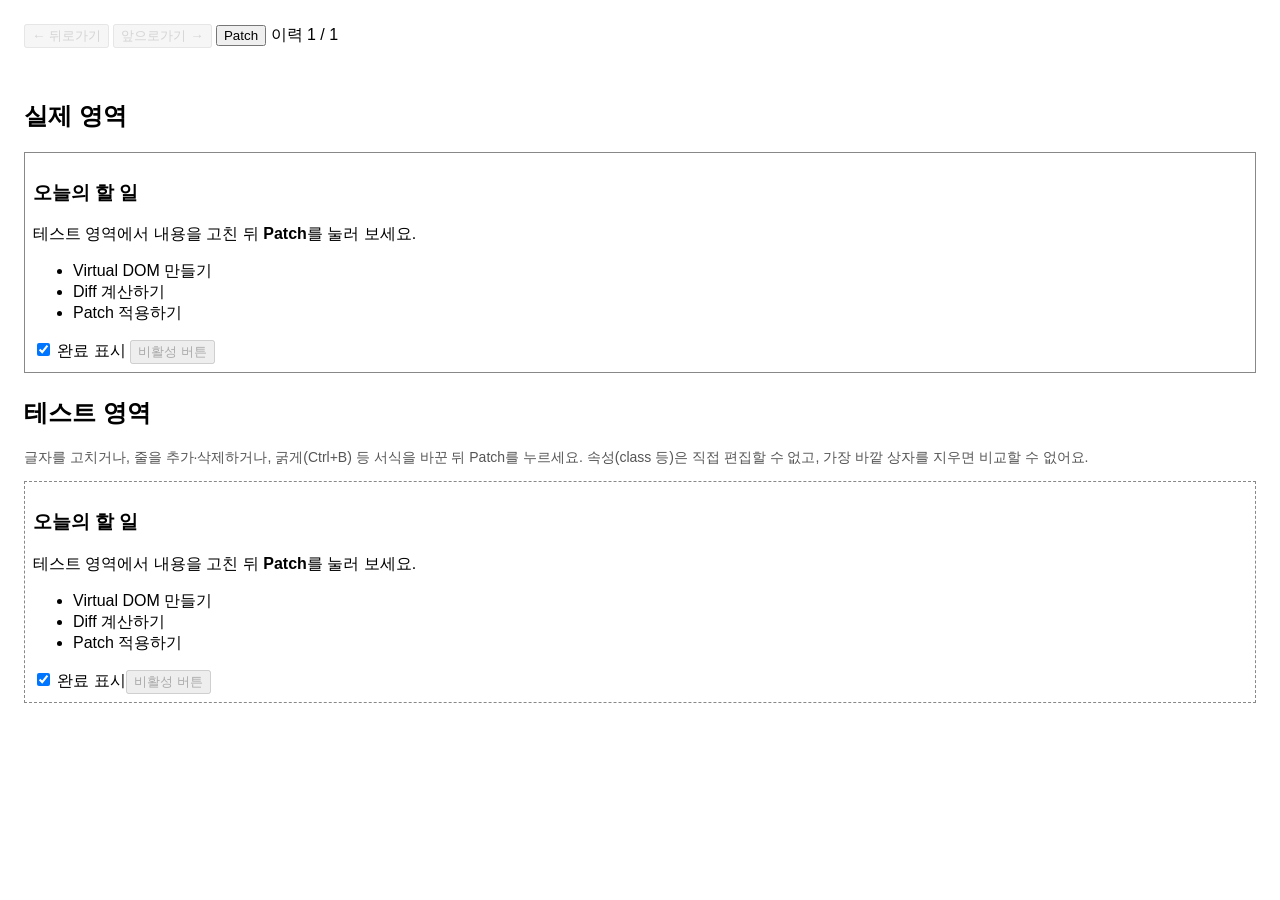
<file: week11/phase-1/index.html>
<!DOCTYPE html>
<html lang="ko">
  <head>
    <meta charset="UTF-8">
    <meta name="viewport" content="width=device-width, initial-scale=1.0">
    <title>미니 리액트</title>
    <link rel="stylesheet" href="src/styles/base.css">
    <link rel="stylesheet" href="src/demos/phase_one/styles.css">
  </head>
  <body>
    <main class="phase-one">
      <div class="history-controls">
        <button type="button" id="back-button" data-action="back">← 뒤로가기</button>
        <button type="button" id="forward-button" data-action="forward">앞으로가기 →</button>
        <button type="button" id="patch-button" data-action="patch">Patch</button>
        <span id="history-position"></span>
      </div>
      <p id="error-message" role="alert"></p>

      <section class="area-panel">
        <h2>실제 영역</h2>
        <div id="real-area"></div>
      </section>

      <section class="area-panel">
        <h2>테스트 영역</h2>
        <p class="edit-guide">
          글자를 고치거나, 줄을 추가·삭제하거나, 굵게(Ctrl+B) 등 서식을 바꾼 뒤 Patch를 누르세요.
          속성(class 등)은 직접 편집할 수 없고, 가장 바깥 상자를 지우면 비교할 수 없어요.
        </p>
        <div id="test-area" contenteditable="true"></div>
      </section>
    </main>
    <script type="module" src="src/main.js"></script>
  </body>
</html>
</file>
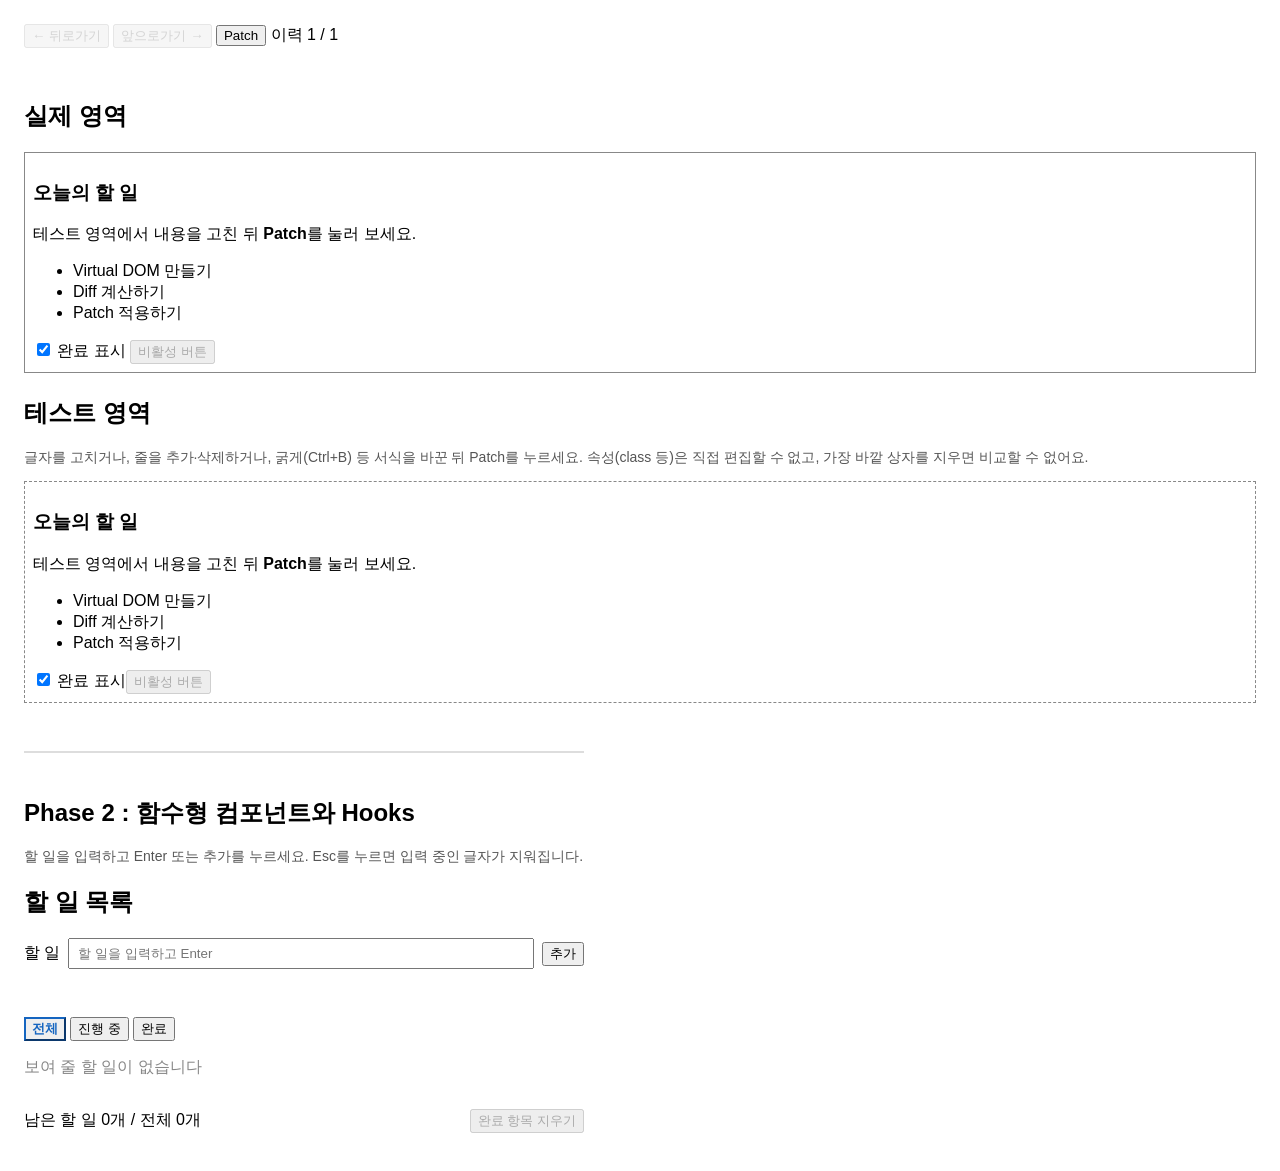
<file: week11/phase-2/index.html>
<!DOCTYPE html>
<html lang="ko">
  <head>
    <meta charset="UTF-8">
    <meta name="viewport" content="width=device-width, initial-scale=1.0">
    <title>미니 리액트</title>
    <link rel="stylesheet" href="src/styles/base.css">
    <link rel="stylesheet" href="src/demos/phase_one/styles.css">
    <link rel="stylesheet" href="src/demos/phase_two/styles.css">
  </head>
  <body>
    <main class="phase-one">
      <div class="history-controls">
        <button type="button" id="back-button" data-action="back">← 뒤로가기</button>
        <button type="button" id="forward-button" data-action="forward">앞으로가기 →</button>
        <button type="button" id="patch-button" data-action="patch">Patch</button>
        <span id="history-position"></span>
      </div>
      <p id="error-message" role="alert"></p>

      <section class="area-panel">
        <h2>실제 영역</h2>
        <div id="real-area"></div>
      </section>

      <section class="area-panel">
        <h2>테스트 영역</h2>
        <p class="edit-guide">
          글자를 고치거나, 줄을 추가·삭제하거나, 굵게(Ctrl+B) 등 서식을 바꾼 뒤 Patch를 누르세요.
          속성(class 등)은 직접 편집할 수 없고, 가장 바깥 상자를 지우면 비교할 수 없어요.
        </p>
        <div id="test-area" contenteditable="true"></div>
      </section>
    </main>

    <section class="phase-two">
      <h1 class="phase-heading">Phase 2 : 함수형 컴포넌트와 Hooks</h1>
      <p class="phase-guide">
        할 일을 입력하고 Enter 또는 추가를 누르세요. Esc를 누르면 입력 중인 글자가 지워집니다.
      </p>
      <div id="phase-two-root"></div>
    </section>
    <script type="module" src="src/main.js"></script>
  </body>
</html>
</file>
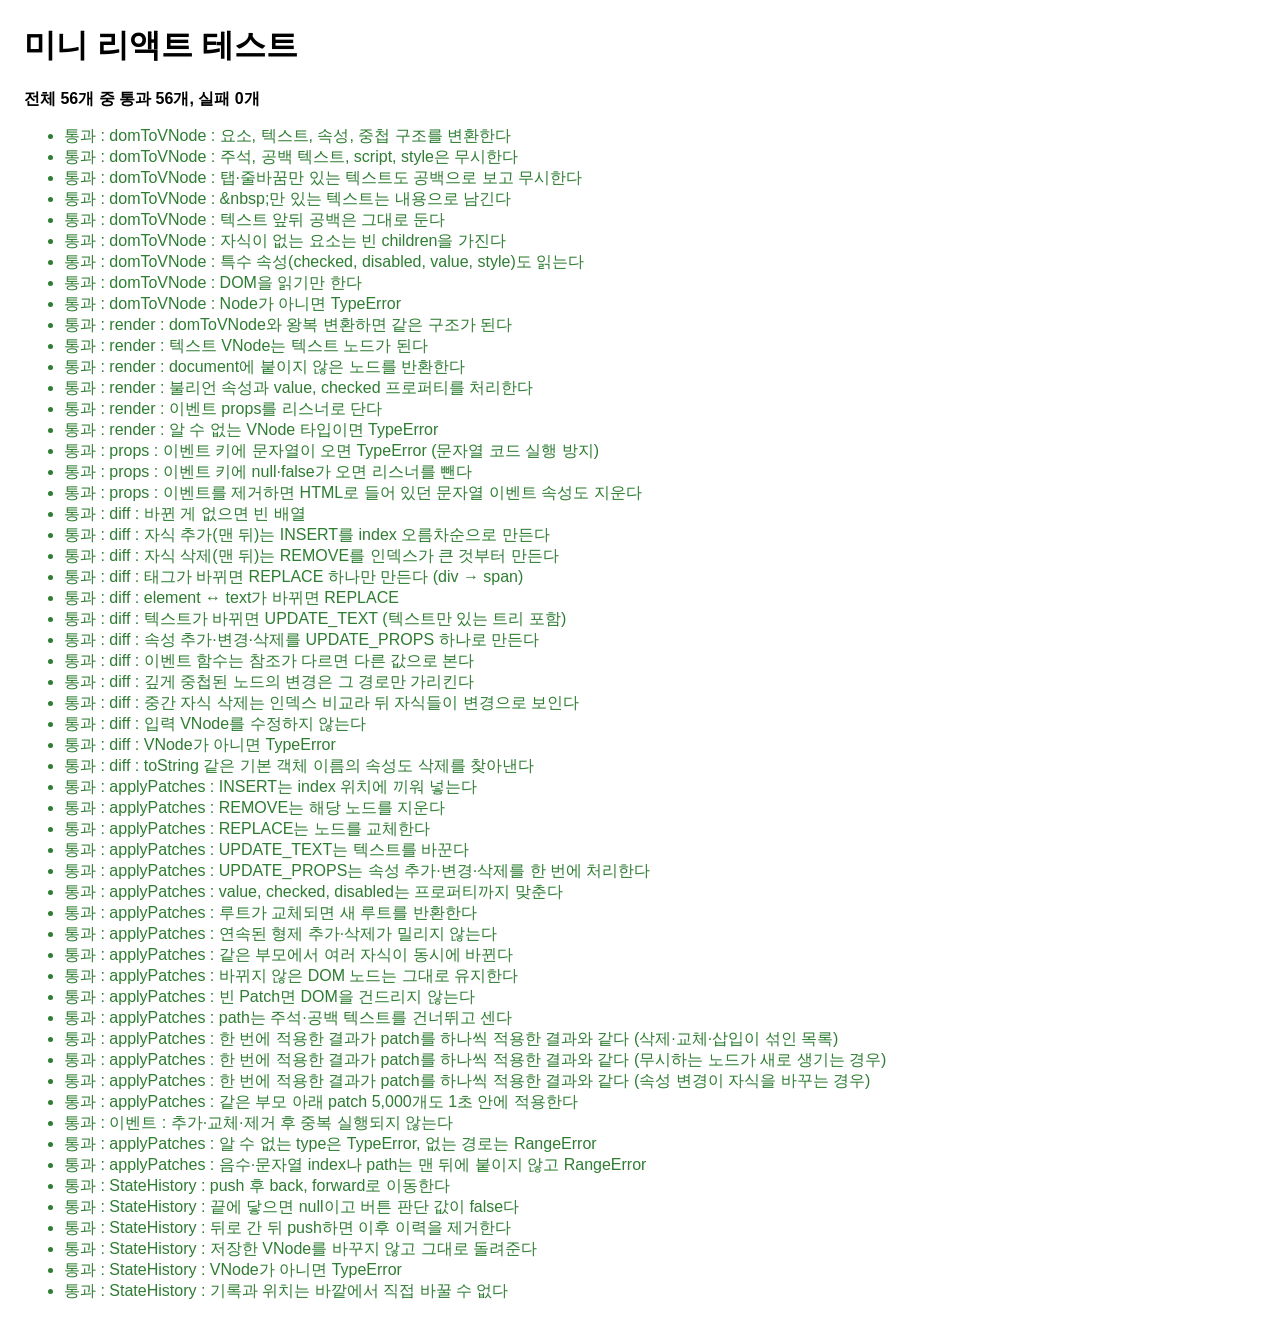
<file: week11/phase-1/tests/index.html>
<!DOCTYPE html>
<html lang="ko">
  <head>
    <meta charset="UTF-8">
    <meta name="viewport" content="width=device-width, initial-scale=1.0">
    <title>미니 리액트 테스트</title>
    <style>
      .test-page { font-family: sans-serif; margin: 24px; }
      .test-summary { font-weight: bold; }
      .test-passed { color: #2e7d32; }
      .test-failed { color: #c62828; }
    </style>
  </head>
  <body class="test-page">
    <h1>미니 리액트 테스트</h1>
    <p class="test-summary" id="test-summary">실행 중…</p>
    <ul id="test-results"></ul>
    <script type="module">
      import { runTests } from './testRunner.js';
      import './core/vdom/domToVNode.test.js';
      import './core/vdom/render.test.js';
      import './core/vdom/props.test.js';
      import './core/diff/diff.test.js';
      import './core/patch/applyPatches.test.js';
      import './demos/phase_one/StateHistory.test.js';

      const results = runTests();
      const failedCount = results.filter((result) => !result.isPassed).length;
      const resultList = document.getElementById('test-results');

      for (const result of results) {
        const item = document.createElement('li');

        item.className = result.isPassed ? 'test-passed' : 'test-failed';
        item.textContent = result.isPassed
          ? `통과 : ${result.name}`
          : `실패 : ${result.name} — ${result.errorMessage}`;
        resultList.append(item);
      }

      document.getElementById('test-summary').textContent =
        `전체 ${results.length}개 중 통과 ${results.length - failedCount}개, 실패 ${failedCount}개`;
      window.testResults = results;
    </script>
  </body>
</html>
</file>
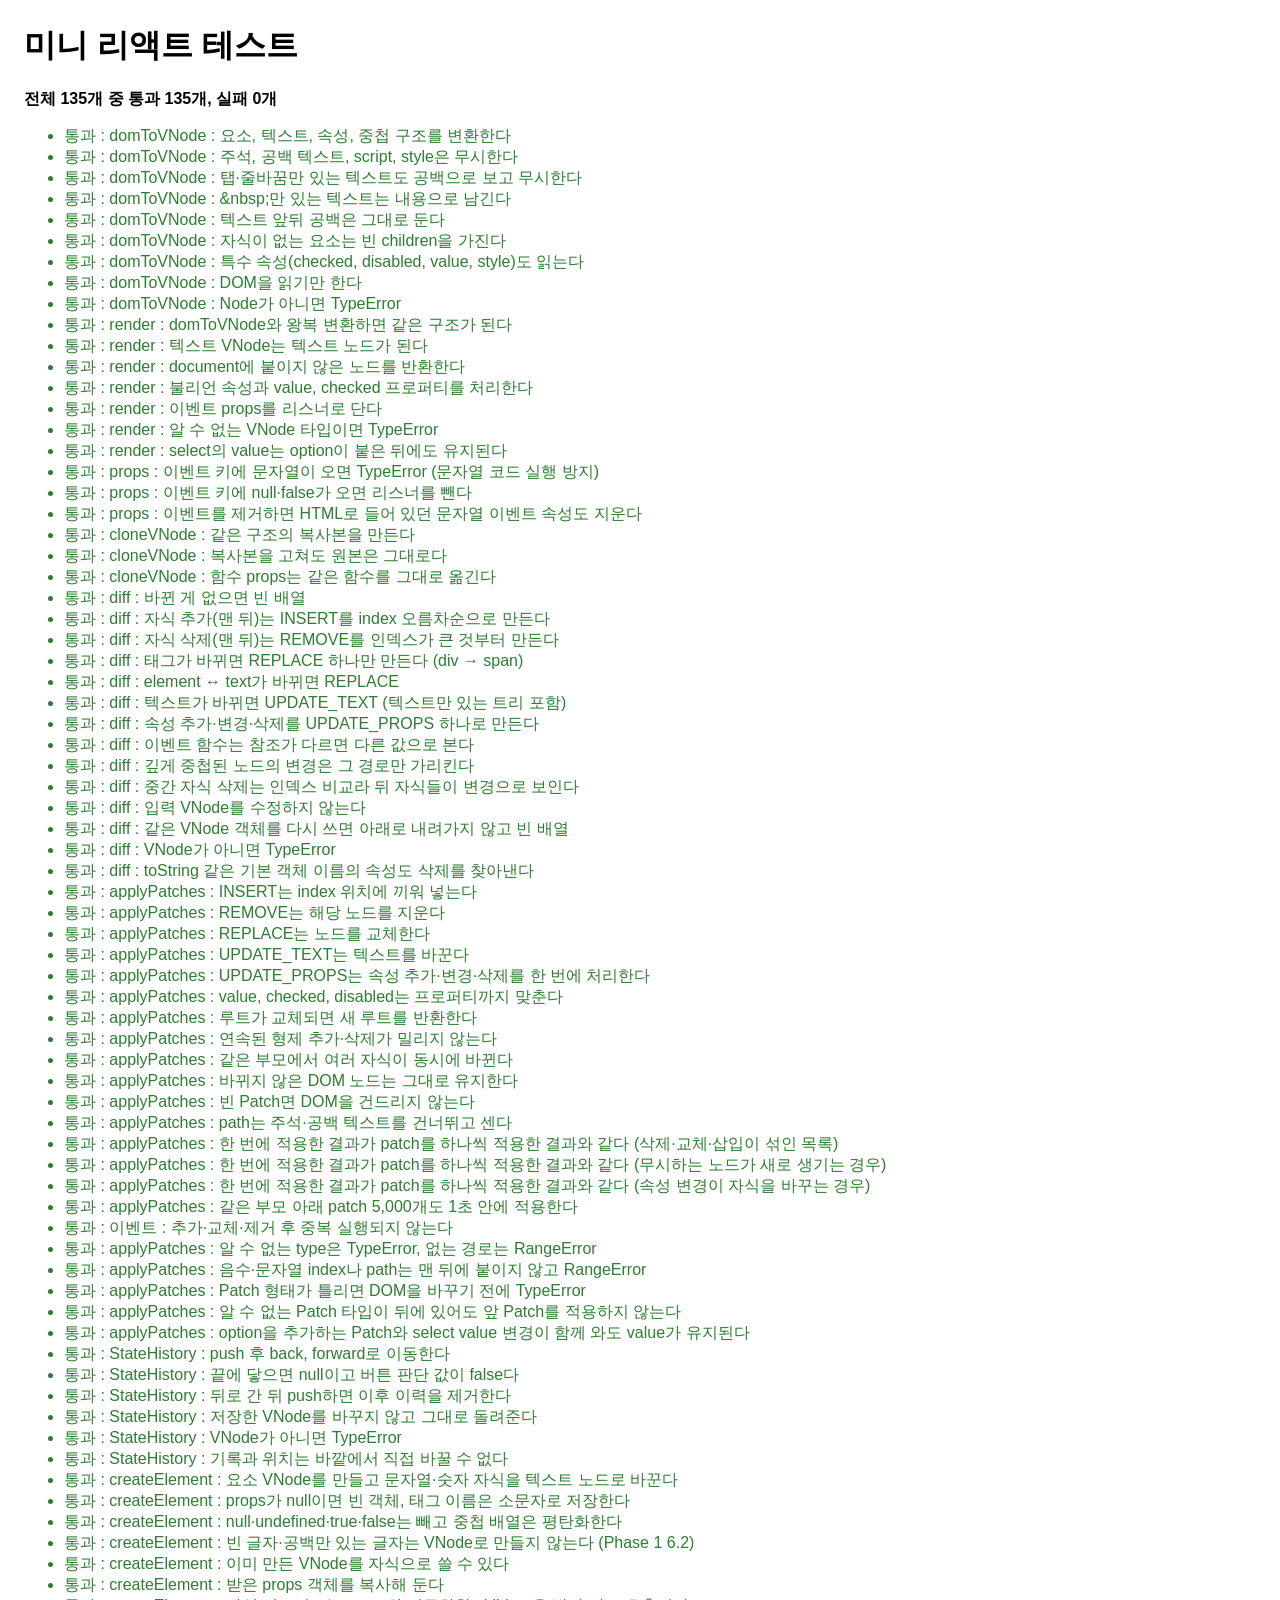
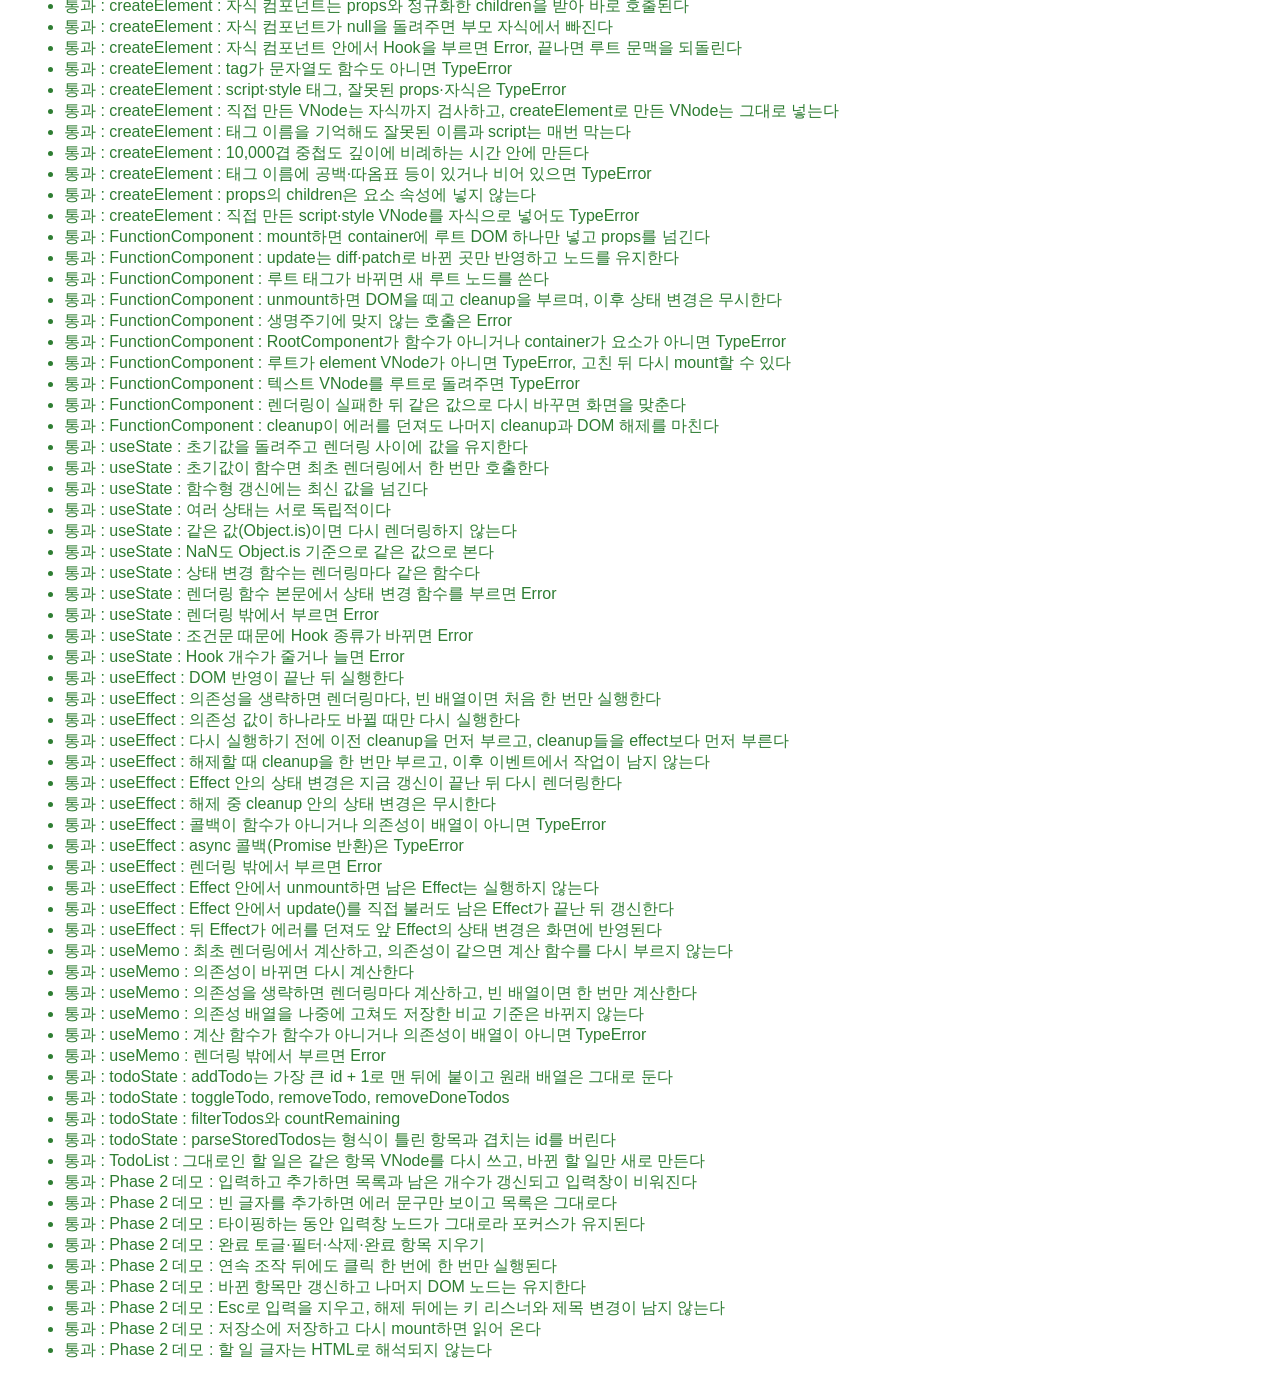
<file: week11/phase-2/tests/index.html>
<!DOCTYPE html>
<html lang="ko">
  <head>
    <meta charset="UTF-8">
    <meta name="viewport" content="width=device-width, initial-scale=1.0">
    <title>미니 리액트 테스트</title>
    <style>
      .test-page { font-family: sans-serif; margin: 24px; }
      .test-summary { font-weight: bold; }
      .test-passed { color: #2e7d32; }
      .test-failed { color: #c62828; }
    </style>
  </head>
  <body class="test-page">
    <h1>미니 리액트 테스트</h1>
    <p class="test-summary" id="test-summary">실행 중…</p>
    <ul id="test-results"></ul>
    <script type="module">
      import { runTests } from './testRunner.js';
      import './core/vdom/domToVNode.test.js';
      import './core/vdom/render.test.js';
      import './core/vdom/props.test.js';
      import './core/vdom/cloneVNode.test.js';
      import './core/diff/diff.test.js';
      import './core/patch/applyPatches.test.js';
      import './demos/phase_one/StateHistory.test.js';
      import './core/component/createElement.test.js';
      import './core/component/FunctionComponent.test.js';
      import './core/hooks/useState.test.js';
      import './core/hooks/useEffect.test.js';
      import './core/hooks/useMemo.test.js';
      import './demos/phase_two/todoState.test.js';
      import './demos/phase_two/TodoList.test.js';
      import './demos/phase_two/app.test.js';

      const results = runTests();
      const failedCount = results.filter((result) => !result.isPassed).length;
      const resultList = document.getElementById('test-results');

      for (const result of results) {
        const item = document.createElement('li');

        item.className = result.isPassed ? 'test-passed' : 'test-failed';
        item.textContent = result.isPassed
          ? `통과 : ${result.name}`
          : `실패 : ${result.name} — ${result.errorMessage}`;
        resultList.append(item);
      }

      document.getElementById('test-summary').textContent =
        `전체 ${results.length}개 중 통과 ${results.length - failedCount}개, 실패 ${failedCount}개`;
      window.testResults = results;
    </script>
  </body>
</html>
</file>
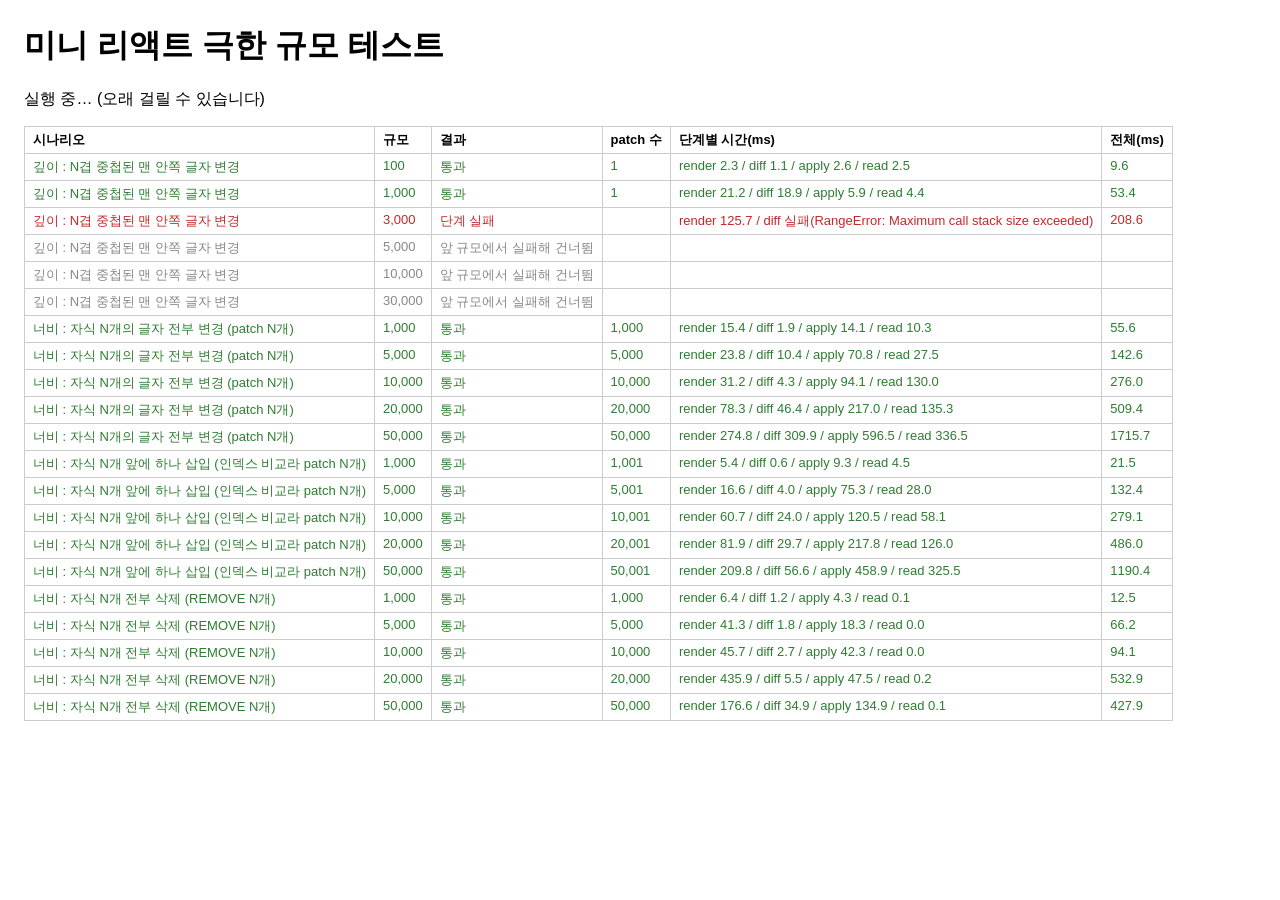
<file: week11/phase-1/tests/stress/index.html>
<!DOCTYPE html>
<html lang="ko">
  <head>
    <meta charset="UTF-8">
    <meta name="viewport" content="width=device-width, initial-scale=1.0">
    <title>미니 리액트 극한 규모 테스트</title>
    <style>
      body { font-family: sans-serif; margin: 24px; }
      table { border-collapse: collapse; font-size: 13px; }
      th, td { border: 1px solid #ccc; padding: 4px 8px; text-align: left; vertical-align: top; }
      .ok { color: #2e7d32; }
      .fail { color: #c62828; }
      .skip { color: #888; }
    </style>
  </head>
  <body>
    <h1>미니 리액트 극한 규모 테스트</h1>
    <p id="stress-summary">실행 중… (오래 걸릴 수 있습니다)</p>
    <table>
      <thead>
        <tr><th>시나리오</th><th>규모</th><th>결과</th><th>patch 수</th><th>단계별 시간(ms)</th><th>전체(ms)</th></tr>
      </thead>
      <tbody id="stress-results"></tbody>
    </table>
    <script type="module">
      import { runStressTests } from './stress.js';

      const body = document.getElementById('stress-results');
      const formatStages = (stages = {}) => Object.entries(stages)
        .map(([name, stage]) => (stage.ok ? `${name} ${stage.ms.toFixed(1)}` : `${name} 실패(${stage.error})`))
        .join(' / ');
      const verdictOf = (row) => {
        if (row.skipped) return ['skip', row.skipped];
        if (row.crashed) return ['fail', `예외: ${row.crashed}`];
        if (Object.values(row.stages).some((stage) => !stage.ok)) return ['fail', '단계 실패'];
        if (row.isCorrect === false) return ['fail', '결과 불일치'];
        return ['ok', '통과'];
      };

      const rows = await runStressTests((row) => {
        const [className, verdict] = verdictOf(row);
        const tr = document.createElement('tr');

        for (const value of [row.scenario, row.scale.toLocaleString(), verdict,
          row.patchCount?.toLocaleString() ?? '', formatStages(row.stages), row.totalMs?.toFixed(1) ?? '']) {
          const td = document.createElement('td');

          td.textContent = value;
          tr.append(td);
        }
        tr.className = className;
        body.append(tr);
      });

      document.getElementById('stress-summary').textContent = `완료 : ${rows.length}건`;
      window.stressResults = rows.map(({ stages, ...rest }) => ({
        ...rest,
        stages: Object.fromEntries(Object.entries(stages || {})
          .map(([name, { ok, ms, error }]) => [name, { ok, ms: Math.round(ms), error }])),
      }));
    </script>
  </body>
</html>
</file>
<file: week11/phase-1/src/styles/base.css>
body {
  margin: 24px;
  font-family: sans-serif;
}
</file>
<file: week11/phase-1/src/demos/phase_one/styles.css>
.phase-one .history-controls {
  margin-bottom: 16px;
}

.phase-one .area-panel {
  margin-bottom: 24px;
}

.phase-one #test-area {
  min-height: 120px;
  padding: 8px;
  border: 1px dashed #888;
}

.phase-one #real-area {
  min-height: 120px;
  padding: 8px;
  border: 1px solid #888;
}

.phase-one #error-message {
  min-height: 1em;
  color: #c62828;
}

.phase-one .edit-guide {
  color: #555;
  font-size: 14px;
}

.phase-one .history-controls button:disabled {
  cursor: not-allowed;
  opacity: 0.5;
}
</file>
<file: week11/phase-2/src/styles/base.css>
body {
  margin: 24px;
  font-family: sans-serif;
}
</file>
<file: week11/phase-2/src/demos/phase_one/styles.css>
.phase-one .history-controls {
  margin-bottom: 16px;
}

.phase-one .area-panel {
  margin-bottom: 24px;
}

.phase-one #test-area {
  min-height: 120px;
  padding: 8px;
  border: 1px dashed #888;
}

.phase-one #real-area {
  min-height: 120px;
  padding: 8px;
  border: 1px solid #888;
}

.phase-one #error-message {
  min-height: 1em;
  color: #c62828;
}

.phase-one .edit-guide {
  color: #555;
  font-size: 14px;
}

.phase-one .history-controls button:disabled {
  cursor: not-allowed;
  opacity: 0.5;
}
</file>
<file: week11/phase-2/src/demos/phase_two/styles.css>
/* Phase 2 데모 전용 스타일 (최상위 클래스: .phase-two) */
.phase-two {
  max-width: 560px;
  margin-top: 48px;
  padding-top: 24px;
  border-top: 2px solid #ddd;
}

.phase-two .phase-guide {
  color: #555;
  font-size: 14px;
}

.phase-two .todo-form {
  display: flex;
  gap: 8px;
  align-items: center;
}

.phase-two .todo-input {
  flex: 1;
  padding: 6px 8px;
}

.phase-two .todo-error {
  min-height: 1em;
  color: #c62828;
}

.phase-two .filter-bar {
  display: flex;
  gap: 4px;
  margin-bottom: 8px;
}

.phase-two .filter-button.is-selected {
  font-weight: bold;
  border-color: #1565c0;
  color: #1565c0;
}

.phase-two .todo-list {
  margin: 0;
  padding: 0;
  list-style: none;
}

.phase-two .todo-item {
  display: flex;
  justify-content: space-between;
  align-items: center;
  padding: 6px 0;
  border-bottom: 1px solid #eee;
}

.phase-two .todo-item.is-done .todo-text {
  color: #888;
  text-decoration: line-through;
}

.phase-two .todo-empty {
  color: #888;
}

.phase-two .todo-summary {
  display: flex;
  justify-content: space-between;
  align-items: center;
}
</file>
